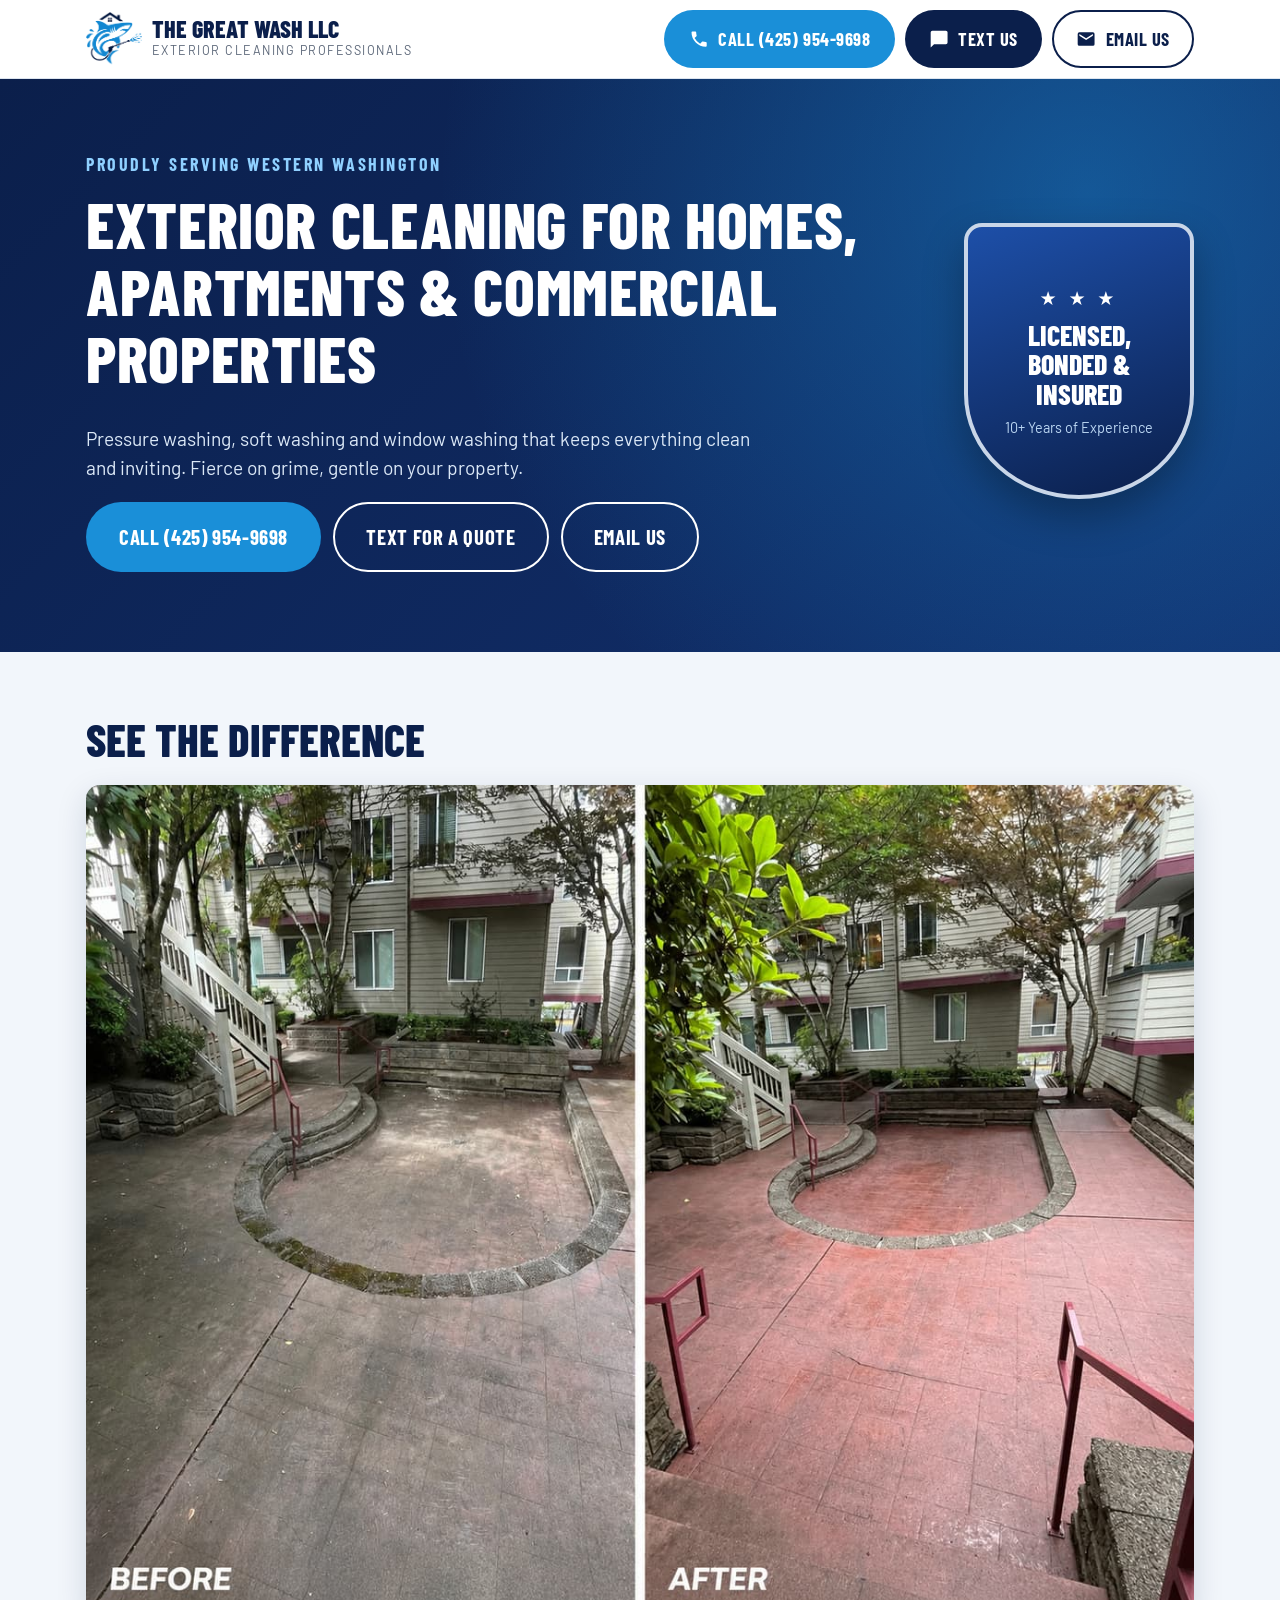
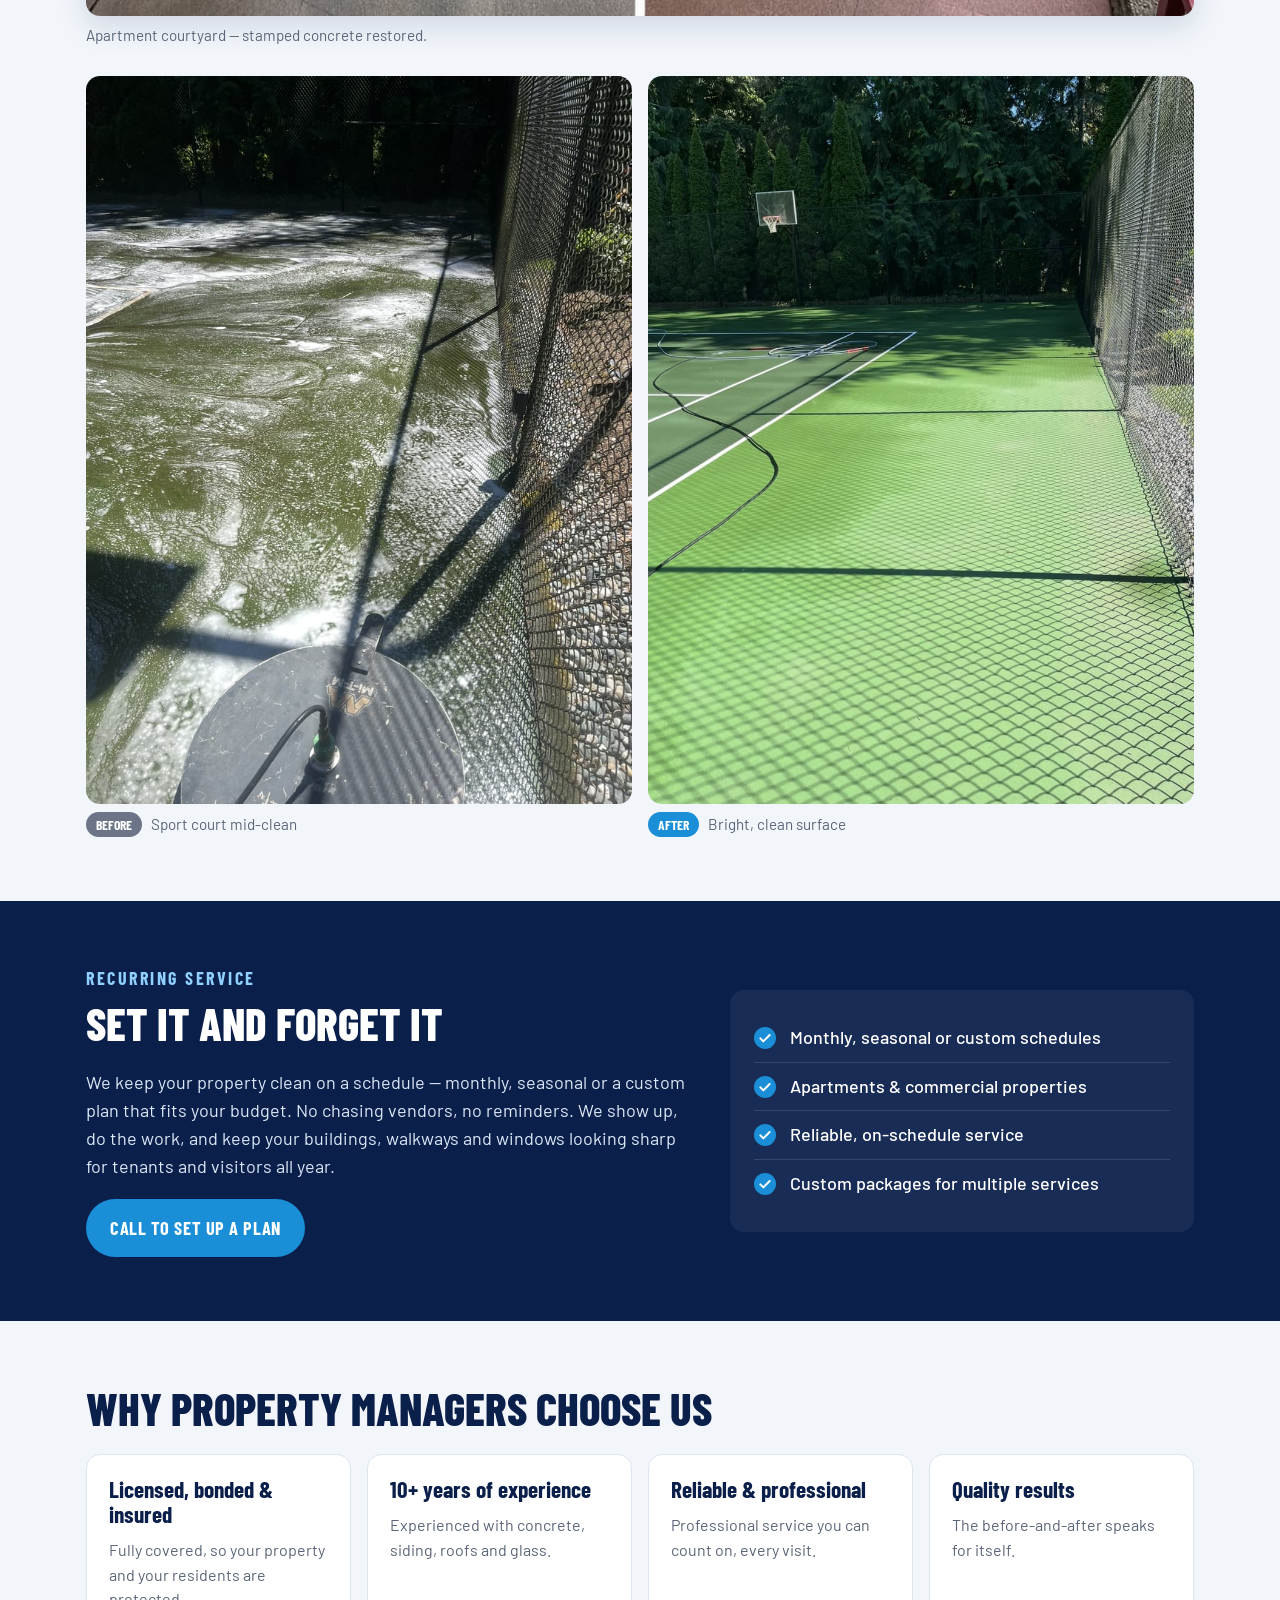
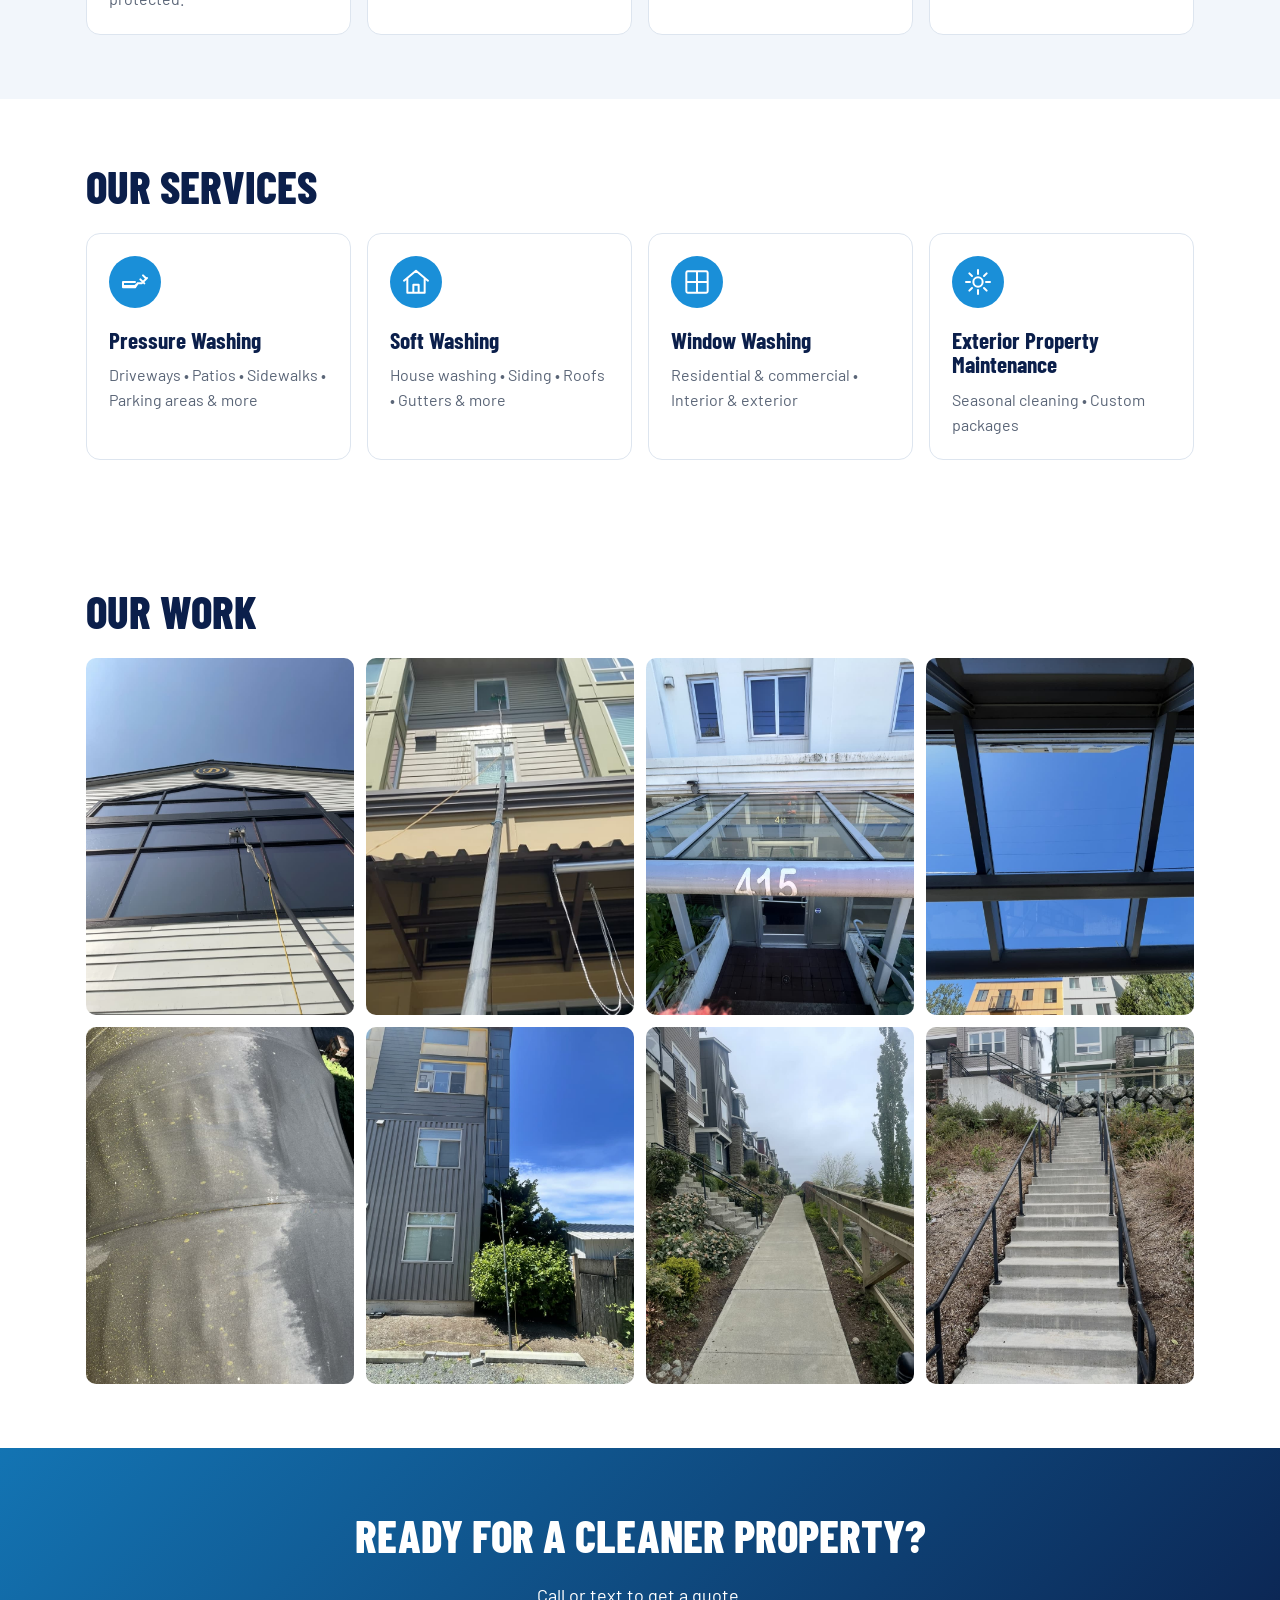
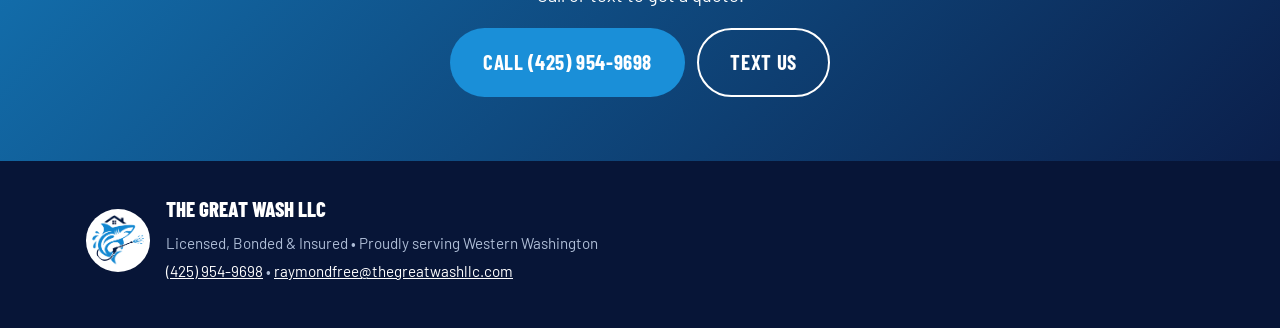
<file: index.html>
<!doctype html>
<html lang="en">
<head>
  <meta charset="utf-8">
  <meta name="viewport" content="width=device-width, initial-scale=1">
  <title>The Great Wash LLC | Pressure &amp; Window Washing, Western Washington</title>
  <meta name="description" content="Exterior cleaning for apartments, commercial properties and homes across Western Washington. Pressure washing, soft washing, window washing and recurring maintenance. Licensed, bonded &amp; insured. Call or text (425) 954-9698.">
  <meta property="og:title" content="The Great Wash LLC — Exterior Cleaning Professionals">
  <meta property="og:description" content="Pressure washing, soft washing &amp; window washing for apartments, commercial properties and homes. Call or text (425) 954-9698.">
  <meta property="og:image" content="images/before-after.jpg">
  <link rel="icon" href="images/logo.png">
  <link rel="preconnect" href="https://fonts.googleapis.com">
  <link rel="preconnect" href="https://fonts.gstatic.com" crossorigin>
  <link href="https://fonts.googleapis.com/css2?family=Barlow+Condensed:wght@600;700;800&family=Barlow:wght@400;500;600&display=swap" rel="stylesheet">
  <link rel="stylesheet" href="styles.css?v=3">
</head>
<body>

<header class="topbar">
  <div class="wrap topbar__inner">
    <a class="brand" href="#top" aria-label="The Great Wash LLC home">
      <img src="images/logo.png" alt="The Great Wash LLC shark logo" width="64" height="62">
      <span class="brand__text">
        <span class="brand__name">The Great Wash LLC</span>
        <span class="brand__tag">Exterior Cleaning Professionals</span>
      </span>
    </a>
    <div class="topbar__actions">
      <a class="btn btn--call" href="tel:+14259549698">
        <svg aria-hidden="true" viewBox="0 0 24 24"><path d="M6.6 10.8a15.1 15.1 0 0 0 6.6 6.6l2.2-2.2a1 1 0 0 1 1-.25 11.4 11.4 0 0 0 3.6.57 1 1 0 0 1 1 1V20a1 1 0 0 1-1 1A17 17 0 0 1 3 4a1 1 0 0 1 1-1h3.5a1 1 0 0 1 1 1c0 1.25.2 2.45.57 3.57a1 1 0 0 1-.25 1z"/></svg>
        <span>Call (425) 954-9698</span>
      </a>
      <a class="btn btn--text" href="sms:+14259549698">
        <svg aria-hidden="true" viewBox="0 0 24 24"><path d="M20 2H4a2 2 0 0 0-2 2v18l4-4h14a2 2 0 0 0 2-2V4a2 2 0 0 0-2-2z"/></svg>
        <span>Text Us</span>
      </a>
      <button class="btn btn--email" type="button" data-open-email>
        <svg aria-hidden="true" viewBox="0 0 24 24"><path d="M20 4H4a2 2 0 0 0-2 2v12a2 2 0 0 0 2 2h16a2 2 0 0 0 2-2V6a2 2 0 0 0-2-2zm0 4-8 5-8-5V6l8 5 8-5z"/></svg>
        <span>Email Us</span>
      </button>
    </div>
  </div>
</header>

<main id="top">

  <section class="hero">
    <div class="wrap hero__inner">
      <div class="hero__copy">
        <p class="hero__eyebrow">Proudly serving Western Washington</p>
        <h1>Exterior cleaning for homes, apartments &amp; commercial properties</h1>
        <p class="hero__sub">Pressure washing, soft washing and window washing that keeps everything clean and inviting. Fierce on grime, gentle on your property.</p>
        <div class="hero__cta">
          <a class="btn btn--call btn--lg" href="tel:+14259549698">Call (425) 954-9698</a>
          <a class="btn btn--ghost btn--lg" href="sms:+14259549698">Text for a Quote</a>
          <button class="btn btn--ghost btn--lg" type="button" data-open-email>Email Us</button>
        </div>
      </div>
      <div class="badge" role="img" aria-label="Licensed, Bonded and Insured">
        <span class="badge__stars" aria-hidden="true">★ ★ ★</span>
        <span class="badge__text">Licensed, Bonded &amp; Insured</span>
        <span class="badge__years">10+ Years of Experience</span>
      </div>
    </div>
  </section>

  <section class="section results">
    <div class="wrap">
      <h2>See the difference</h2>
      <figure class="ba">
        <img src="images/before-after.jpg" alt="Apartment courtyard before and after pressure washing: grimy gray concrete restored to clean red stamped concrete" width="1200" height="900">
        <figcaption>Apartment courtyard — stamped concrete restored.</figcaption>
      </figure>
      <div class="pair">
        <figure>
          <img src="images/job-02.jpg" alt="Sport court covered in grime and moss during cleaning" width="900" height="1200" loading="lazy">
          <figcaption><span class="tag tag--before">Before</span> Sport court mid-clean</figcaption>
        </figure>
        <figure>
          <img src="images/job-01.jpg" alt="The same sport court after cleaning, bright green and spotless" width="900" height="1200" loading="lazy">
          <figcaption><span class="tag tag--after">After</span> Bright, clean surface</figcaption>
        </figure>
      </div>
    </div>
  </section>

  <section class="section recurring">
    <div class="wrap recurring__inner">
      <div>
        <p class="kicker">Recurring service</p>
        <h2>Set it and forget it</h2>
        <p>We keep your property clean on a schedule — monthly, seasonal or a custom plan that fits your budget. No chasing vendors, no reminders. We show up, do the work, and keep your buildings, walkways and windows looking sharp for tenants and visitors all year.</p>
        <a class="btn btn--call" href="tel:+14259549698">Call to set up a plan</a>
      </div>
      <ul class="checks">
        <li>Monthly, seasonal or custom schedules</li>
        <li>Apartments &amp; commercial properties</li>
        <li>Reliable, on-schedule service</li>
        <li>Custom packages for multiple services</li>
      </ul>
    </div>
  </section>

  <section class="section why">
    <div class="wrap">
      <h2>Why property managers choose us</h2>
      <div class="cards cards--4">
        <div class="card">
          <h3>Licensed, bonded &amp; insured</h3>
          <p>Fully covered, so your property and your residents are protected.</p>
        </div>
        <div class="card">
          <h3>10+ years of experience</h3>
          <p>Experienced with concrete, siding, roofs and glass.</p>
        </div>
        <div class="card">
          <h3>Reliable &amp; professional</h3>
          <p>Professional service you can count on, every visit.</p>
        </div>
        <div class="card">
          <h3>Quality results</h3>
          <p>The before-and-after speaks for itself.</p>
        </div>
      </div>
    </div>
  </section>

  <section class="section services">
    <div class="wrap">
      <h2>Our services</h2>
      <div class="cards cards--4">
        <div class="card service">
          <svg aria-hidden="true" viewBox="0 0 48 48"><path d="M6 30h18l4-4h6l8-8M36 14l4 4m-8 2 6 6M28 26l-4 6H6v-8h18" fill="none" stroke="currentColor" stroke-width="3" stroke-linecap="round" stroke-linejoin="round"/></svg>
          <h3>Pressure Washing</h3>
          <p>Driveways • Patios • Sidewalks • Parking areas &amp; more</p>
        </div>
        <div class="card service">
          <svg aria-hidden="true" viewBox="0 0 48 48"><path d="M6 22 24 7l18 15M11 18v22h26V18M20 40V28h8v12" fill="none" stroke="currentColor" stroke-width="3" stroke-linecap="round" stroke-linejoin="round"/></svg>
          <h3>Soft Washing</h3>
          <p>House washing • Siding • Roofs • Gutters &amp; more</p>
        </div>
        <div class="card service">
          <svg aria-hidden="true" viewBox="0 0 48 48"><rect x="8" y="8" width="32" height="32" rx="2" fill="none" stroke="currentColor" stroke-width="3"/><path d="M24 8v32M8 24h32" stroke="currentColor" stroke-width="3"/></svg>
          <h3>Window Washing</h3>
          <p>Residential &amp; commercial • Interior &amp; exterior</p>
        </div>
        <div class="card service">
          <svg aria-hidden="true" viewBox="0 0 48 48"><path d="M24 6v6m0 24v6M6 24h6m24 0h6M11 11l4 4m18 18 4 4M11 37l4-4m18-18 4-4" fill="none" stroke="currentColor" stroke-width="3" stroke-linecap="round"/><circle cx="24" cy="24" r="7" fill="none" stroke="currentColor" stroke-width="3"/></svg>
          <h3>Exterior Property Maintenance</h3>
          <p>Seasonal cleaning • Custom packages</p>
        </div>
      </div>
    </div>
  </section>

  <section class="section gallery">
    <div class="wrap">
      <h2>Our work</h2>
      <div class="grid">
        <img src="images/job-06.jpg" alt="Washing tall commercial windows with a water-fed pole" width="900" height="1200" loading="lazy">
        <img src="images/job-03.jpg" alt="Cleaning upper-floor apartment windows from the ground" width="676" height="1200" loading="lazy">
        <img src="images/job-04.jpg" alt="Apartment building entrance with glass canopy" width="900" height="1200" loading="lazy">
        <img src="images/job-05.jpg" alt="Glass canopy panels at an apartment entrance" width="900" height="1200" loading="lazy">
        <img src="images/job-07.jpg" alt="Close-up of a surface being cleaned" width="900" height="1200" loading="lazy">
        <img src="images/job-08.jpg" alt="Apartment building exterior siding" width="900" height="1200" loading="lazy">
        <img src="images/job-09.jpg" alt="Clean sidewalk along a row of townhomes" width="900" height="1200" loading="lazy">
        <img src="images/job-10.jpg" alt="Clean concrete stairway at an apartment complex" width="900" height="1200" loading="lazy">
      </div>
    </div>
  </section>

  <section class="section final">
    <div class="wrap final__inner">
      <h2>Ready for a cleaner property?</h2>
      <p>Call or text to get a quote.</p>
      <div class="hero__cta">
        <a class="btn btn--call btn--lg" href="tel:+14259549698">Call (425) 954-9698</a>
        <a class="btn btn--ghost btn--lg" href="sms:+14259549698">Text Us</a>
      </div>
    </div>
  </section>

</main>

<footer class="footer">
  <div class="wrap footer__inner">
    <img src="images/logo.png" alt="The Great Wash LLC logo" width="64" height="62" loading="lazy">
    <div>
      <p class="footer__name">The Great Wash LLC</p>
      <p>Licensed, Bonded &amp; Insured • Proudly serving Western Washington</p>
      <p><a href="tel:+14259549698">(425) 954-9698</a> • <a href="mailto:raymondfree@thegreatwashllc.com">raymondfree@thegreatwashllc.com</a></p>
    </div>
  </div>
</footer>

<nav class="mobilebar" aria-label="Contact">
  <a class="mobilebar__call" href="tel:+14259549698">Call</a>
  <a class="mobilebar__text" href="sms:+14259549698">Text</a>
  <button class="mobilebar__email" type="button" data-open-email>Email</button>
</nav>

<dialog id="email-dialog" class="emailbox" aria-labelledby="email-title">
  <form class="emailbox__form" action="https://api.web3forms.com/submit" method="POST">
    <button class="emailbox__close" type="button" data-close-email aria-label="Close">&times;</button>
    <h2 id="email-title">Email us</h2>
    <p class="emailbox__intro">Send us a message and we'll get back to you.</p>

    <input type="hidden" name="access_key" value="57ec1c88-fb7a-4a19-ac3c-71fcc81dd878">
    <input type="hidden" name="subject" value="New message from thegreatwashllc.com">
    <input type="hidden" name="from_name" value="The Great Wash LLC website">
    <input type="checkbox" name="botcheck" class="emailbox__hp" tabindex="-1" autocomplete="off" aria-hidden="true">

    <label>Name
      <input type="text" name="name" required autocomplete="name">
    </label>
    <label>Your email
      <input type="email" name="email" required autocomplete="email">
    </label>
    <label><span>Phone <span class="emailbox__opt">(optional)</span></span>
      <input type="tel" name="phone" autocomplete="tel">
    </label>
    <label>Message
      <textarea name="message" rows="4" required placeholder="What would you like cleaned, and where?"></textarea>
    </label>

    <button class="btn btn--call emailbox__send" type="submit">Send message</button>
    <p class="emailbox__status" role="status" aria-live="polite"></p>
  </form>
</dialog>

<script>
  (() => {
    const dlg = document.getElementById('email-dialog');
    const form = dlg.querySelector('form');
    const status = dlg.querySelector('.emailbox__status');
    const send = dlg.querySelector('.emailbox__send');

    document.querySelectorAll('[data-open-email]').forEach((b) => b.addEventListener('click', () => {
      status.textContent = '';
      status.className = 'emailbox__status';
      dlg.showModal();
    }));
    dlg.querySelector('[data-close-email]').addEventListener('click', () => dlg.close());
    // Click on the dimmed backdrop closes the window.
    dlg.addEventListener('click', (e) => { if (e.target === dlg) dlg.close(); });

    form.addEventListener('submit', async (e) => {
      e.preventDefault();
      send.disabled = true;
      send.textContent = 'Sending…';
      try {
        const res = await fetch(form.action, {
          method: 'POST',
          headers: { Accept: 'application/json' },
          body: new FormData(form),
        });
        const data = await res.json();
        if (!data.success) throw new Error(data.message);
        form.reset();
        status.textContent = 'Thanks! Your message was sent.';
        status.className = 'emailbox__status is-ok';
      } catch {
        status.innerHTML = 'Sorry, that didn\'t go through. Please call <a href="tel:+14259549698">(425) 954-9698</a> or email <a href="mailto:raymondfree@thegreatwashllc.com">raymondfree@thegreatwashllc.com</a>.';
        status.className = 'emailbox__status is-err';
      } finally {
        send.disabled = false;
        send.textContent = 'Send message';
      }
    });
  })();
</script>

</body>
</html>
</file>
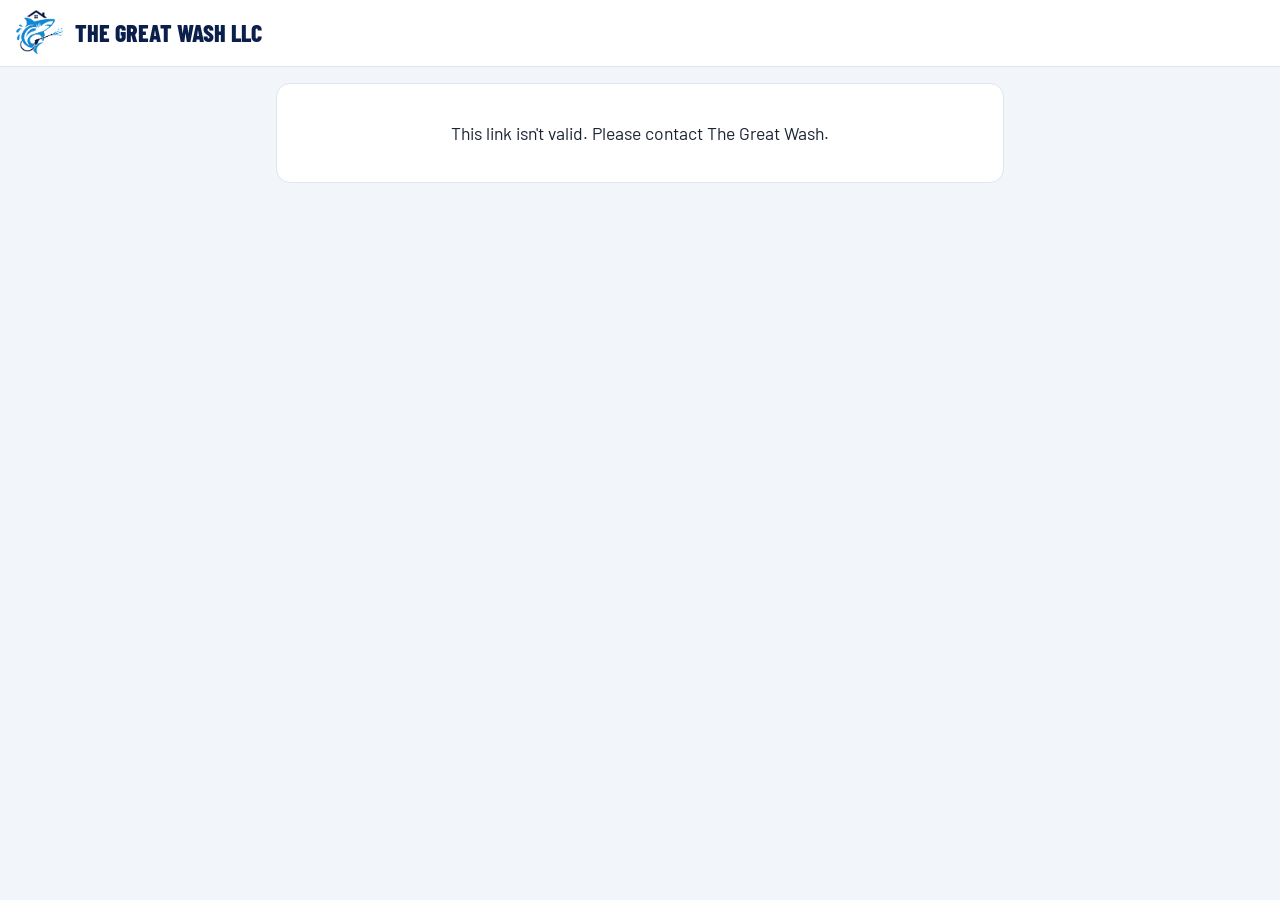
<file: sign.html>
<!doctype html>
<html lang="en">
<head>
  <meta charset="utf-8">
  <meta name="viewport" content="width=device-width, initial-scale=1">
  <title>Review &amp; Sign — The Great Wash LLC</title>
  <meta name="robots" content="noindex,nofollow">
  <meta name="referrer" content="strict-origin-when-cross-origin">
  <link rel="icon" href="images/logo.png">
  <link rel="preconnect" href="https://fonts.googleapis.com">
  <link rel="preconnect" href="https://fonts.gstatic.com" crossorigin>
  <link href="https://fonts.googleapis.com/css2?family=Barlow+Condensed:wght@600;700;800&family=Barlow:wght@400;500;600&display=swap" rel="stylesheet">
  <link rel="stylesheet" href="sign-assets/sign.css">
</head>
<body>
  <header class="top">
    <img src="images/logo.png" alt="" width="48" height="46">
    <span class="top__name">The Great Wash LLC</span>
  </header>
  <main id="app" class="wrap" aria-live="polite">
    <p class="loading">Loading your quote…</p>
  </main>
  <script type="module" src="sign-assets/sign.js"></script>
</body>
</html>
</file>
<file: styles.css>
:root {
  --navy: #0B1F4B;
  --navy-2: #12306e;
  --blue: #1A8FD8;
  --blue-dark: #1374b3;
  --ink: #1b2433;
  --muted: #5a6577;
  --bg: #ffffff;
  --bg-soft: #f2f6fb;
  --line: #dde5ef;
  --radius: 14px;
  --head: "Barlow Condensed", "Arial Narrow", Arial, sans-serif;
  --body: "Barlow", system-ui, -apple-system, "Segoe UI", Roboto, Arial, sans-serif;
}

*, *::before, *::after { box-sizing: border-box; }
html { scroll-behavior: smooth; }
body {
  margin: 0;
  font-family: var(--body);
  font-size: 18px;
  line-height: 1.55;
  color: var(--ink);
  background: var(--bg);
  overflow-x: hidden;
}
img { max-width: 100%; height: auto; display: block; }
a { color: var(--blue-dark); }
h1, h2, h3 { font-family: var(--head); line-height: 1.05; margin: 0 0 .5em; color: var(--navy); }
h1 { font-size: clamp(2.4rem, 6vw, 4rem); font-weight: 800; text-transform: uppercase; letter-spacing: .01em; }
h2 { font-size: clamp(2rem, 4.5vw, 2.8rem); font-weight: 800; text-transform: uppercase; }
h3 { font-size: 1.45rem; font-weight: 700; }
p { margin: 0 0 1em; }

.wrap { width: 100%; max-width: 1140px; margin: 0 auto; padding: 0 16px; }
.section { padding: 64px 0; }

/* Buttons */
.btn {
  display: inline-flex; align-items: center; justify-content: center; gap: .5em;
  padding: .7em 1.2em; border-radius: 999px;
  font-family: var(--head); font-weight: 700; font-size: 1.15rem; letter-spacing: .03em; text-transform: uppercase;
  text-decoration: none; white-space: nowrap; border: 2px solid transparent; cursor: pointer;
  transition: transform .15s ease, background .15s ease;
}
.btn:hover { transform: translateY(-1px); }
.btn svg { width: 1.1em; height: 1.1em; fill: currentColor; }
.btn--call { background: var(--blue); color: #fff; }
.btn--call:hover { background: var(--blue-dark); }
.btn--text { background: var(--navy); color: #fff; }
.btn--email { background: #fff; color: var(--navy); border-color: var(--navy); cursor: pointer; }
.btn--email:hover { background: var(--bg-soft); }
.btn--ghost { background: transparent; color: #fff; border-color: #fff; }
.btn--ghost:hover { background: rgba(255,255,255,.12); }
.btn--lg { font-size: 1.3rem; padding: .8em 1.5em; }

/* Top bar */
.topbar { position: sticky; top: 0; z-index: 20; background: #fff; border-bottom: 1px solid var(--line); }
.topbar__inner { display: flex; align-items: center; justify-content: space-between; gap: 16px; padding-top: 10px; padding-bottom: 10px; }
.brand { display: flex; align-items: center; gap: 10px; text-decoration: none; min-width: 0; }
.brand img { width: 56px; height: auto; flex: none; }
.brand__text { display: flex; flex-direction: column; min-width: 0; }
.brand__name { font-family: var(--head); font-weight: 800; font-size: 1.5rem; color: var(--navy); text-transform: uppercase; line-height: 1; }
.brand__tag { font-size: .78rem; letter-spacing: .12em; text-transform: uppercase; color: var(--muted); }
.topbar__actions { display: flex; gap: 10px; }

/* Hero */
.hero {
  background: radial-gradient(circle at 85% 20%, rgba(26,143,216,.45), transparent 55%),
              linear-gradient(135deg, var(--navy) 0%, var(--navy-2) 100%);
  color: #fff; padding: 72px 0 80px;
}
.hero h1 { color: #fff; }
.hero__inner { display: grid; grid-template-columns: 1fr auto; gap: 40px; align-items: center; }
.hero__eyebrow { font-family: var(--head); font-weight: 700; letter-spacing: .14em; text-transform: uppercase; color: #8fd0ff; margin-bottom: .6em; }
.hero__sub { font-size: 1.2rem; max-width: 36em; color: #dbe8f7; }
.hero__cta { display: flex; flex-wrap: wrap; gap: 12px; margin-top: 8px; }

.badge {
  width: 230px; aspect-ratio: 5 / 6; padding: 28px 18px;
  display: flex; flex-direction: column; align-items: center; justify-content: center; text-align: center; gap: 8px;
  background: linear-gradient(160deg, #1d4fa8, var(--navy));
  border: 4px solid #c9d6e8; border-radius: 18px 18px 50% 50% / 18px 18px 38% 38%;
  box-shadow: 0 18px 40px rgba(0,0,0,.3);
}
.badge__stars { letter-spacing: .2em; font-size: 1.2rem; }
.badge__text { font-family: var(--head); font-weight: 800; font-size: 1.75rem; line-height: 1.05; text-transform: uppercase; }
.badge__years { font-size: .9rem; color: #bcd7f3; }

/* Results */
.results { background: var(--bg-soft); }
figure { margin: 0; }
figcaption { font-size: .95rem; color: var(--muted); padding-top: 8px; }
.ba img { border-radius: var(--radius); box-shadow: 0 10px 30px rgba(11,31,75,.15); width: 100%; }
.pair { display: grid; grid-template-columns: 1fr 1fr; gap: 16px; margin-top: 28px; }
.pair img { border-radius: var(--radius); aspect-ratio: 3 / 4; object-fit: cover; width: 100%; }
.tag { display: inline-block; font-family: var(--head); font-weight: 700; text-transform: uppercase; font-size: .85rem; padding: 2px 10px; border-radius: 999px; margin-right: 6px; color: #fff; }
.tag--before { background: #6b7587; }
.tag--after { background: var(--blue); }

/* Recurring */
.recurring { background: var(--navy); color: #dbe8f7; }
.recurring h2 { color: #fff; }
.recurring__inner { display: grid; grid-template-columns: 1.3fr 1fr; gap: 40px; align-items: center; }
.kicker { font-family: var(--head); font-weight: 700; letter-spacing: .14em; text-transform: uppercase; color: #8fd0ff; margin-bottom: .4em; }
.checks { list-style: none; margin: 0; padding: 24px; background: rgba(255,255,255,.06); border-radius: var(--radius); }
.checks li { position: relative; padding: 10px 0 10px 36px; color: #fff; font-weight: 500; }
.checks li + li { border-top: 1px solid rgba(255,255,255,.12); }
.checks li::before {
  content: ""; position: absolute; left: 0; top: 13px; width: 22px; height: 22px; border-radius: 50%;
  background: var(--blue) url("data:image/svg+xml,%3Csvg xmlns='http://www.w3.org/2000/svg' viewBox='0 0 24 24'%3E%3Cpath d='M5 12.5l4.5 4.5L19 7.5' fill='none' stroke='white' stroke-width='3' stroke-linecap='round' stroke-linejoin='round'/%3E%3C/svg%3E") center / 16px no-repeat;
}

/* Cards */
.cards { display: grid; gap: 16px; }
.cards--4 { grid-template-columns: repeat(4, 1fr); }
.card { background: #fff; border: 1px solid var(--line); border-radius: var(--radius); padding: 22px; }
.card p { color: var(--muted); margin: 0; font-size: 1rem; }
.why { background: var(--bg-soft); }
.service svg { width: 52px; height: 52px; color: #fff; background: var(--blue); border-radius: 50%; padding: 10px; margin-bottom: 12px; }

/* Gallery */
.grid { display: grid; grid-template-columns: repeat(4, 1fr); gap: 12px; }
.grid img { width: 100%; aspect-ratio: 3 / 4; object-fit: cover; border-radius: 10px; }

/* Final CTA */
.final { background: linear-gradient(135deg, var(--blue-dark), var(--navy)); color: #fff; text-align: center; }
.final h2 { color: #fff; }
.final .hero__cta { justify-content: center; }

/* Footer */
.footer { background: #071537; color: #aebdd6; padding: 32px 0 40px; font-size: .95rem; }
.footer__inner { display: flex; gap: 16px; align-items: center; }
.footer img { width: 64px; background: #fff; border-radius: 50%; padding: 6px; flex: none; }
.footer p { margin: 0 0 .3em; }
.footer a { color: #fff; word-break: break-all; }
.footer__name { font-family: var(--head); font-weight: 800; font-size: 1.3rem; color: #fff; text-transform: uppercase; }

/* Email Us window */
.emailbox {
  width: min(480px, calc(100% - 32px)); max-height: calc(100% - 32px); padding: 0;
  border: 0; border-radius: var(--radius); box-shadow: 0 24px 60px rgba(0,0,0,.35);
}
.emailbox::backdrop { background: rgba(7,21,55,.6); }
.emailbox__form { position: relative; padding: 28px 22px 22px; display: grid; gap: 12px; }
.emailbox h2 { margin: 0; }
.emailbox__intro { margin: 0; color: var(--muted); font-size: 1rem; }
.emailbox label { display: grid; gap: 4px; font-weight: 600; font-size: .95rem; color: var(--navy); }
.emailbox input, .emailbox textarea {
  font: inherit; font-size: 16px; padding: 10px 12px; border: 1px solid var(--line); border-radius: 8px; width: 100%;
}
.emailbox input:focus, .emailbox textarea:focus { outline: 2px solid var(--blue); border-color: var(--blue); }
.emailbox__opt { font-weight: 400; color: var(--muted); }
.emailbox__hp { display: none; }
.emailbox__send { width: 100%; cursor: pointer; }
.emailbox__send:disabled { opacity: .7; cursor: wait; }
.emailbox__close {
  position: absolute; top: 8px; right: 10px; width: 40px; height: 40px;
  border: 0; background: none; font-size: 2rem; line-height: 1; color: var(--muted); cursor: pointer;
}
.emailbox__status { margin: 0; font-size: .95rem; }
.emailbox__status.is-ok { color: #13804a; font-weight: 600; }
.emailbox__status.is-err { color: #b42318; }

/* Pinned phone bar */
.mobilebar { display: none; }

@media (max-width: 960px) {
  .cards--4 { grid-template-columns: 1fr 1fr; }
  .grid { grid-template-columns: repeat(2, 1fr); }
  .hero__inner, .recurring__inner { grid-template-columns: 1fr; }
  .badge { width: 100%; max-width: 360px; aspect-ratio: auto; border-radius: var(--radius); flex-direction: row; flex-wrap: wrap; padding: 16px; }
  .badge__text { font-size: 1.4rem; }
}

@media (max-width: 767px) {
  body { font-size: 17px; padding-bottom: 72px; }
  .section { padding: 48px 0; }
  .hero { padding: 44px 0 52px; }
  .topbar__actions { display: none; }
  .brand__name { font-size: 1.3rem; }
  .cards--4 { grid-template-columns: 1fr; }
  .hero__cta .btn { width: 100%; }
  .mobilebar {
    display: grid; grid-template-columns: 1fr 1fr 1fr; position: fixed; left: 0; right: 0; bottom: 0; z-index: 30;
    box-shadow: 0 -4px 16px rgba(0,0,0,.18); padding-bottom: env(safe-area-inset-bottom); background: var(--navy);
  }
  .mobilebar a, .mobilebar button {
    border: 0; cursor: pointer;
    display: flex; align-items: center; justify-content: center; height: 60px;
    font-family: var(--head); font-weight: 800; font-size: 1.35rem; letter-spacing: .06em; text-transform: uppercase;
    color: #fff; text-decoration: none;
  }
  .mobilebar__call { background: var(--blue); }
  .mobilebar__text { background: var(--navy); }
  .mobilebar__email { background: #fff; color: var(--navy) !important; }
}
</file>
<file: sign-assets/sign.css>
:root {
  --navy: #0B1F4B;
  --blue: #1A8FD8;
  --blue-dark: #1374b3;
  --ink: #1b2433;
  --muted: #5a6577;
  --bg-soft: #f2f6fb;
  --line: #dde5ef;
  --radius: 14px;
  --green: #1e7b45;
  --green-soft: #e8f6ee;
  --head: "Barlow Condensed", "Arial Narrow", Arial, sans-serif;
  --body: "Barlow", system-ui, -apple-system, "Segoe UI", Roboto, Arial, sans-serif;
}
* { box-sizing: border-box; }
body { margin: 0; font-family: var(--body); font-size: 17px; line-height: 1.5; color: var(--ink); background: var(--bg-soft); }
a { color: var(--blue-dark); }
h2 { font-family: var(--head); font-weight: 800; font-size: 1.6rem; line-height: 1.1; color: var(--navy); margin: 0 0 .6em; text-transform: uppercase; }
.top { display: flex; align-items: center; gap: 12px; padding: 10px 16px; background: #fff; border-bottom: 1px solid var(--line); }
.top img { height: 46px; width: auto; }
.top__name { font-family: var(--head); font-weight: 800; font-size: 1.5rem; color: var(--navy); text-transform: uppercase; }
.wrap { max-width: 760px; margin: 0 auto; padding: 16px; }
.loading { text-align: center; color: var(--muted); padding: 40px 0; }
.card { background: #fff; border: 1px solid var(--line); border-radius: var(--radius); padding: 18px; margin-bottom: 16px; }
.card--ok { background: var(--green-soft); border-color: #b5e0c6; color: var(--green); font-weight: 600; font-size: 1.15rem; }
.card--msg { text-align: center; font-size: 1.1rem; }
.card--err { background: #fdecec; border-color: #f2b8b8; color: #9b1c1c; padding: 10px 14px; margin: 14px 0 0; }
.frame { width: 100%; height: 900px; border: 1px solid var(--line); border-radius: 8px; background: #fff; }
.contract { max-height: 320px; overflow: auto; white-space: pre-wrap; font: 14px/1.5 var(--body); background: var(--bg-soft); border: 1px solid var(--line); border-radius: 8px; padding: 12px; margin: 0 0 12px; }
.btn { display: block; width: 100%; padding: 14px 18px; border-radius: 10px; border: 2px solid var(--navy); background: #fff; color: var(--navy); font-family: var(--head); font-weight: 700; font-size: 1.2rem; letter-spacing: .03em; text-transform: uppercase; cursor: pointer; text-align: center; text-decoration: none; }
.btn--primary { background: var(--blue); border-color: var(--blue); color: #fff; padding: 18px; font-size: 1.4rem; margin-top: 14px; }
.btn--small { display: inline-block; width: auto; padding: 6px 14px; font-size: 1rem; }
.btn:disabled { opacity: .45; cursor: not-allowed; }
.field { margin-bottom: 14px; }
.field label, .label { display: block; font-weight: 600; margin-bottom: 4px; }
.field input[type=text] { width: 100%; padding: 12px; font: inherit; font-size: 1.05rem; border: 1px solid var(--line); border-radius: 8px; }
.padhead { display: flex; justify-content: space-between; align-items: center; margin-bottom: 4px; }
.pad { width: 100%; height: 180px; display: block; background: #fff; border: 2px dashed var(--blue); border-radius: 8px; touch-action: none; }
.consent { display: flex; gap: 10px; align-items: flex-start; margin-top: 14px; }
.consent input { width: 24px; height: 24px; margin-top: 2px; flex: none; }
.actions { margin-bottom: 12px; }
.note { color: var(--muted); font-size: .9rem; margin: 6px 0 0; }
</file>
